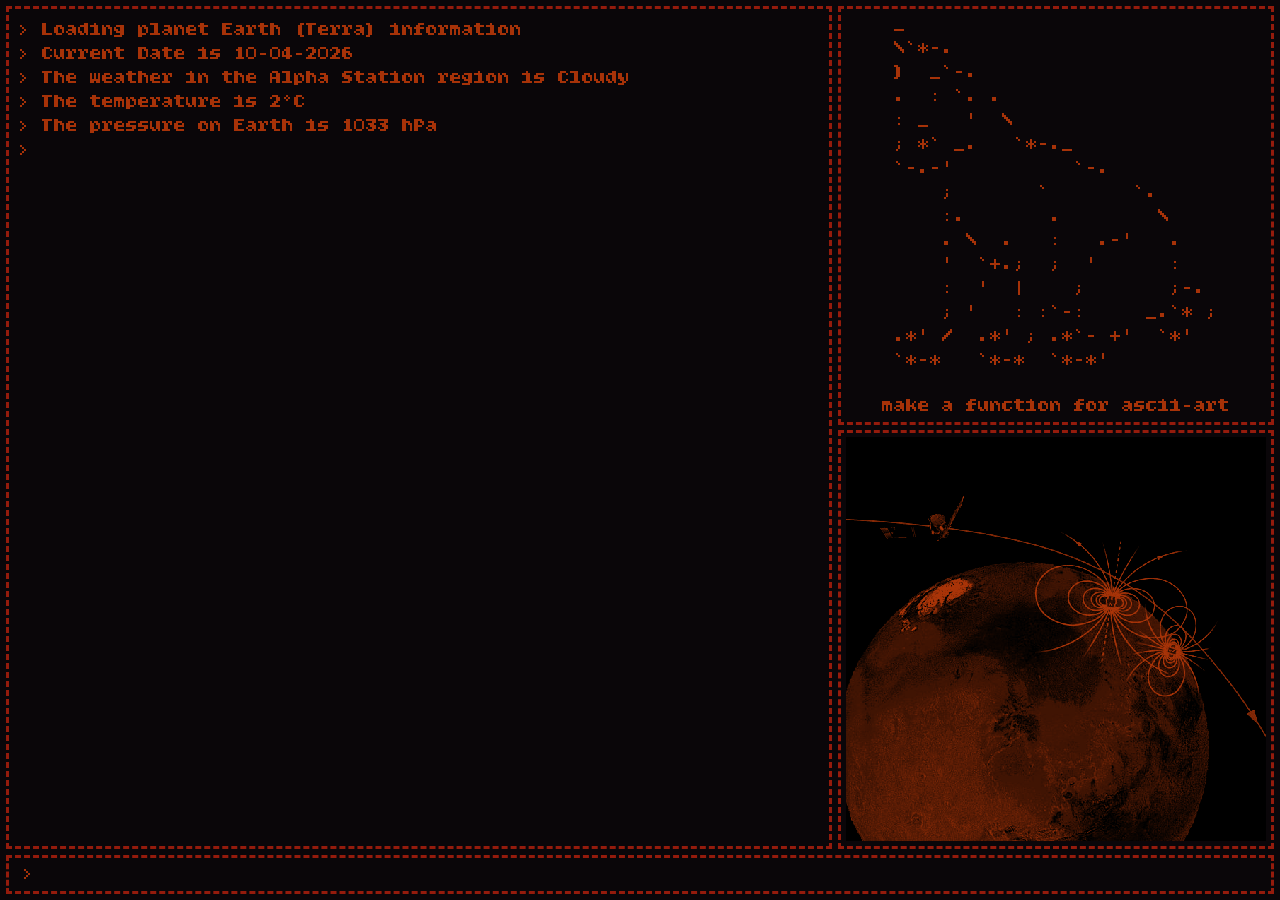
<file: index.html>
<!DOCTYPE html>
<html lang="en">
<head>
    <meta charset="UTF-8">
    <meta name="viewport" content="width=device-width, initial-scale=1.0">
    <title>mateushhh</title>

    <link rel="preconnect" href="https://fonts.googleapis.com">
    <link rel="preconnect" href="https://fonts.gstatic.com" crossorigin>
    <link href="https://fonts.googleapis.com/css2?family=Bitcount+Grid+Double:wght@100..900&display=swap" rel="stylesheet">
    
    <link rel="stylesheet" href="style.css">
</head>
<body>
    <div class="screen">
        <div class="left-side">
            <div class="terminal">
                > Loading planet Earth (Terra) information<br>
                > Current Date is 10-04-2026<br>
                > The weather in the Alpha Station region is Cloudy<br>
                > The temperature is 2°C<br>
                > The pressure on Earth is 1033 hPa<br>
                >
            </div>
        </div>
        <div class="right-side">
            <div class="terminal top-terminal">
                <pre class="ascii-art">
_                        
\`*-.                    
)  _`-.                 
.  : `. .                
: _   '  \               
; *` _.   `*-._          
`-.-'          `-.       
    ;       `       `.     
    :.       .        \    
    . \  .   :   .-'   .   
    '  `+.;  ;  '      :   
    :  '  |    ;       ;-. 
    ; '   : :`-:     _.`* ;
.*' /  .*' ; .*`- +'  `*' 
`*-*   `*-*  `*-*'
                </pre>
                make a function for ascii-art
            </div>
            <div class="terminal bottom-terminal">
                <div class="image-container">
                    <img src="./img/mars.jpg" alt="camera-view">
                </div>
            </div>
        </div>
        <div class="bottom">
            <div class="input-bar">
                <div id="input-symbol">></div>
                <input type="text" name="text-input" id="text-input">
            </div>
        </div>
    </div>
</body>
</html>
</file>
<file: style.css>
* {
    padding: 0;
    margin: 0;
    box-sizing: border-box;
    font-family: "Bitcount Grid Double", sans-serif;
    font-size: 20px;
    overflow: hidden;
    background-color: #0a0609;
    color: #bc3908;
}

.screen {
    color: #bc3908;
    display: flex;
    flex-direction: row;
    flex-wrap: wrap;
    height: 100vh;
}

.left-side {
    width: 65%;
    height: 95%;
    padding: 0.5% 0% 0.5% 0.5%;
}

.right-side {
    width: 35%;
    height: 95%;
    padding: 0.5%;
    display:flex;
    flex-direction: column;
    gap: 0.5%;
}

.bottom {
    padding: 0% 0.5% 0.5% 0.5%;
    width: 100%;
    height: 5%;
}

.terminal {
    height: 100%;
    border-style: dashed;
    border-color: #941b0c;
    padding: 1%
}

.input-bar{
    display: flex;
    align-items: center;
    height: 100%;

    border-style: dashed;
    border-color: #941b0c;
    padding: 0% 1% 0% 1%;
}

.input-bar #input-symbol {
    margin-right: 0.5%;
}

.input-bar input {
    width: 100%;
    border: 0px;
    outline:none;
}

.right-side .terminal {
    height: 50%
}

.right-side .terminal {
    display: grid;
    place-items: center;
}

.image-container {
    background-color: #bc3908;
    line-height: 0;
    width: 100%;
    height: 100%;
}

.image-container img {
  filter: grayscale(100%) contrast(170%) brightness(90%);
  image-rendering: pixelated;
  mix-blend-mode: multiply;

  width: 100%;
  height: 100%;
  object-fit: cover;
}
</file>
